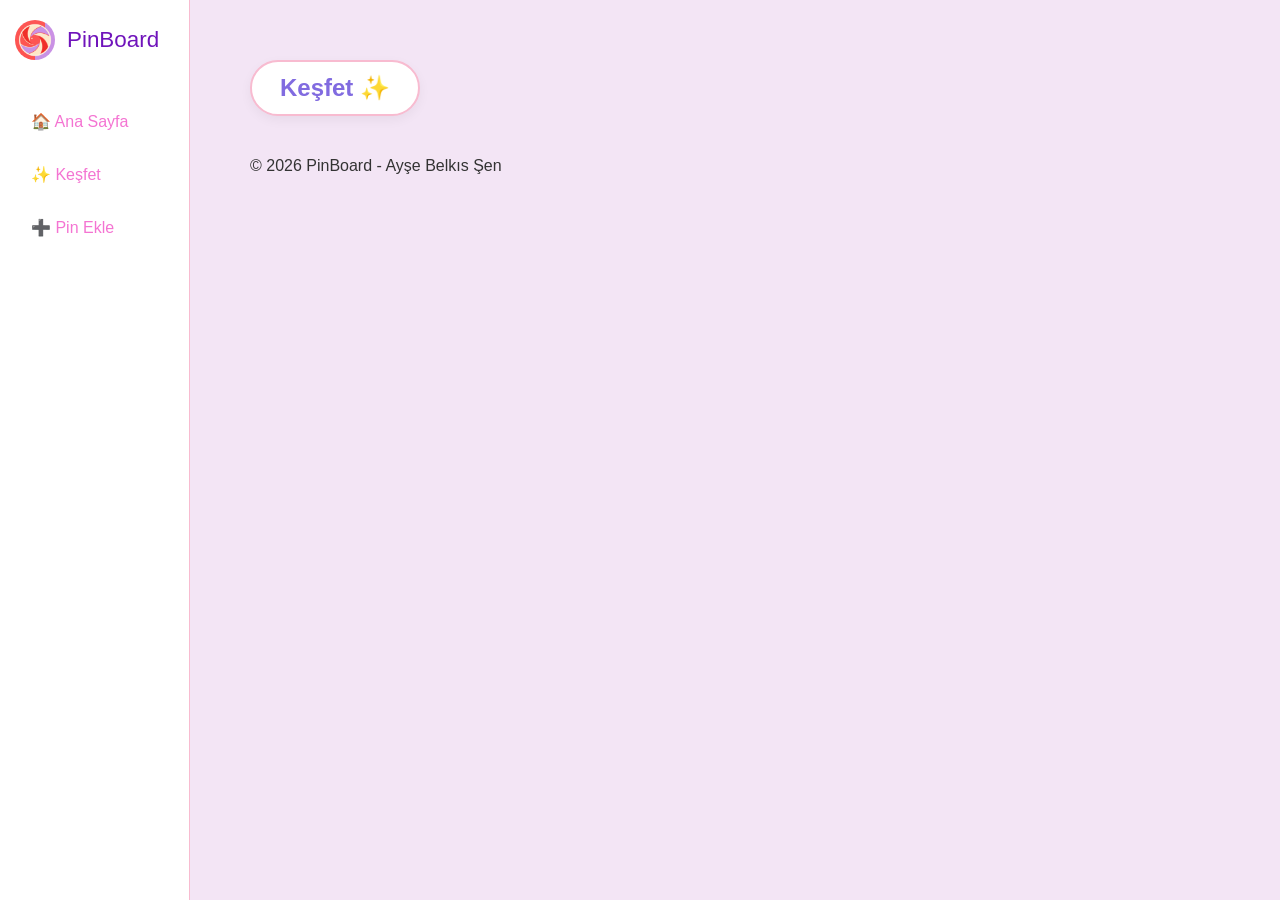
<file: index.html>
<!DOCTYPE html>
<html lang="tr">
<head>
    <meta charset="UTF-8">
    <meta name="viewport" content="width=device-width, initial-scale=1.0">
    <title> pinboard - Ana sayfa </title>
    
    <link rel="icon" type="image/png" href="logo2.png">
    <link rel="stylesheet" href="still.css">
</head>
<body>
    

    
    <header class="yan-menu">
        <div class="logo-alani">
            <img src="logo2.png" alt="Logo">
            <h2>PinBoard</h2>
        </div>
        <nav class="menu-linkler">
            <a href="index.html">🏠 Ana Sayfa</a>
            <a href="#">✨ Keşfet</a>
            <a href="pin_ekle.html">➕ Pin Ekle</a>

        </nav>
    </header>

    
    <main class="ana-icerik">
        <section class="baslik kapsulu">
            <h1>Keşfet ✨</h1>
        </section>
        <section class="form alanı">
            <form id="pin-form"novidate>
                
                

        </section>
        <section class="pin-galerisi" id="galeri">
            <div class="kart">
                <img src="kedy.jpeg" alt="kedy">
                
            </div>

            <div class="kart">
                <img src="" alt="ayse">
                
            </div>

            <div class="kart">
                <img src="https://picsum.photos/300/180" alt="Kahve ve Kitap">
                
            </div>
        </section>
        <footer>
            <p>© 2026 PinBoard - Ayşe Belkıs Şen</p>
        </footer>
    </main>


<script src="script.js"></script> 
<script>kartlariCiz("galeri");</script>
</body>
</html>
</file>
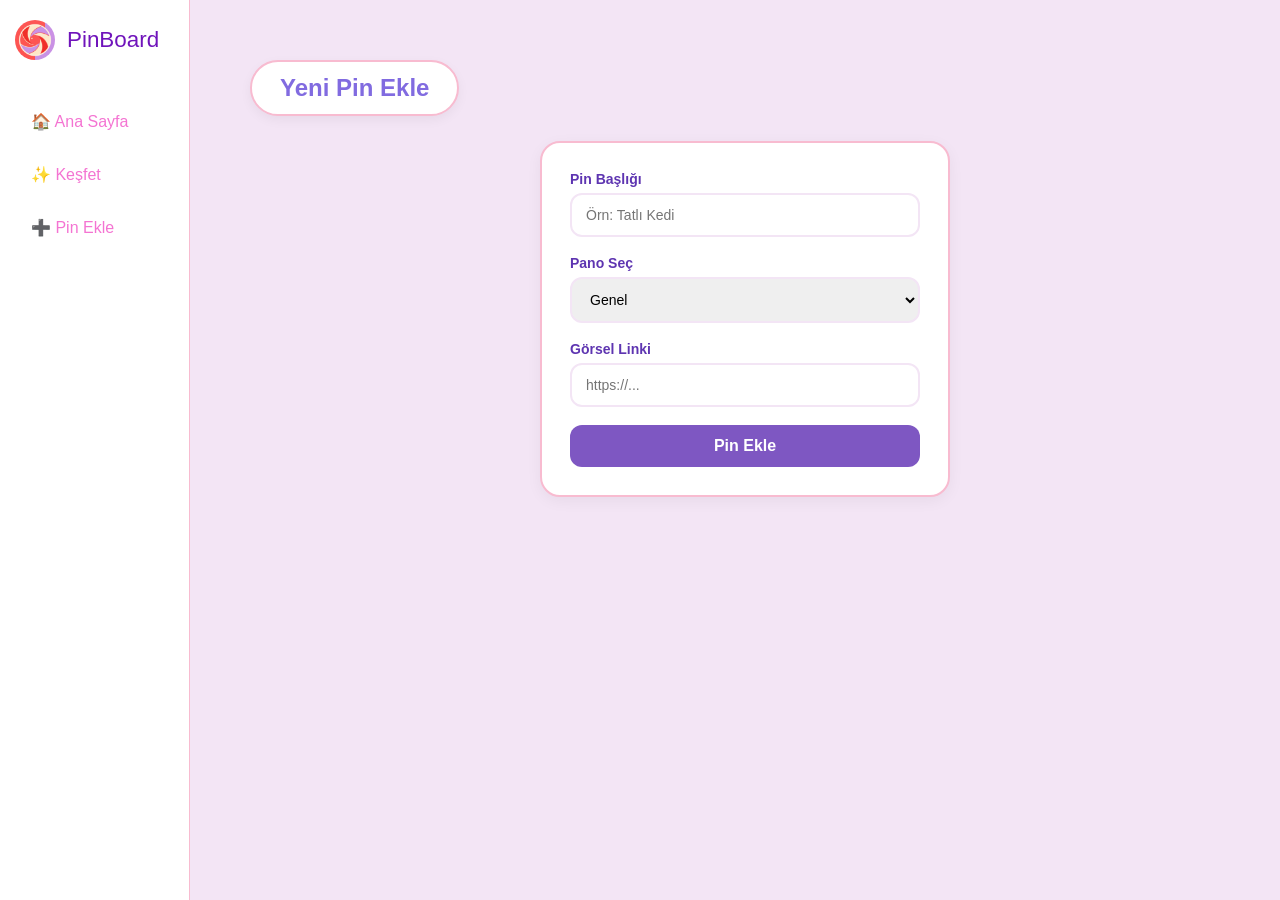
<file: pin_ekle.html>
<!DOCTYPE html>
<html lang="tr">
    <head>
        <meta charset="UTF-8">
        <title>Pin Ekle</title>
        <link rel="icon" type="image/png" href="logo2.png">
        <link rel="stylesheet" href="still.css">
    </head>
    <body>
        <header class="yan-menu">
        <div class="logo-alani">
            <img src="logo2.png" alt="Logo">
            <h2>PinBoard</h2>
        </div>
        <nav class="menu-linkler">
            <a href="index.html">🏠 Ana Sayfa</a>
            <a href="#">✨ Keşfet</a>
            <a href="pin_ekle.html">➕ Pin Ekle</a>

        </nav>
    </header>

       <main class="ana-icerik">
        <section class="baslik-kapsulu">
            <h1>Yeni Pin Ekle</h1>
        </section>
    <section class="form-alani">


        <form id="pin-form" novidate>
            <div class="alan">
                <label for="baslik">Pin Başlığı</label>
                <input type="text" id="baslik" placeholder="Örn: Tatlı Kedi">
            </div>

            <div class="alan">
                <label for="pano-sec">Pano Seç</label>
                <select id="pano-sec">
                    <option value="genel">Genel</option>
                    <option value="hayvanlar">Hayvanlar</option>
                    <option value="yemekler">Yemekler</option>
                    <option value="sehirler">Şehirler</option>
                    <option value="yeni">+ Yeni Pano</option>
                </select>
            </div>
            <div class="alan" id="yeni-pano-alani" style="display:none;">
                <label for="pano">Yeni Pano Adı</label>
                <input type="text" id="pano" placeholder="Yeni Pano Adı">
            </div>
            <div class="alan">
                <label for="gorsel">Görsel Linki</label>
                <input type="text" id="gorsel" placeholder="https://...">
            </div>

            <button type="submit">Pin Ekle</button>
        </form>
    </section>
</main>

        

            
        <script src="script.js"></script>
    </body>
    </html>
</file>
<file: still.css>
body {
    font-family: Arial, sans-serif;
    color: #333;
    background-color: #f3e5f5;
    margin: 0;        
    display: flex;    
}

h1 {
    display:inline-block;   
    background-color: #ffffff;  
    padding: 12px 28px;         
    border-radius: 50px;       
    border: 2px solid #f8bbd0;  
    font-size: 1.5rem;          
    font-weight: 600;
    color: #816be0;             
    margin-bottom: 25px;        
    box-shadow: 0 4px 12px rgba(0,0,0,0.05);
   
}
h2 {
    font-size: 1.2rem;
    font-weight: 500;
    color: #b58ded;             
    margin-bottom: 25px;
}

.baslik_kapsul{
    display:inline-block;
    background-color: #fce4ec;
    padding: 10px 24px;
    border-radius: 50px;
    border:1px solid #f8bbd0;
    margin-bottom: 25px;
    box-shadow:0 4px 10px rgba(0,0,0,0.03);
}

.baslik_kapsul h1{
    font-size: 1.5rem;
    font-weight: 600;
    color: #7909db;
    margin: 0;
}
.yan-menu {
    width: 190px;
    height: 100vh;
    background-color: #ffffff;
    border-right: 1px solid #f8bbd0;
    position: fixed;
    top: 0;
    left: 0;
    padding: 20px 15px;
    box-sizing: border-box;
    display: flex;
    flex-direction: column;
}

.logo-alani {
    display: flex;
    align-items: center;
    gap: 12px;
    margin-bottom: 40px;
}

.logo-alani img {
    width: 40px;
    height: 40px;
    border-radius: 50px;
}

.logo-alani h2 {
    font-size: 1.4rem;
    color: #7014bb;
    margin: 0;
}

.menu-linkler {
    display: flex;
    flex-direction: column;
    gap: 10px;
}

.menu-linkler a {
    padding: 12px 16px;
    color: #f474d2;
    text-decoration: none;
    border-radius: 12px;
    font-weight: 500;
    transition: all 0.2s ease;
}

.menu-linkler a:hover {
    background-color: #fce4ec;
    color: #7014bb;
}


.ana-icerik {
    margin-left: 210px;
    padding: 40px;
    flex-grow: 1;
    display:flex;
    flex-direction: column;
    align-items: flex-start;
}



.pin-galerisi {
    display: grid;   
    grid-template-columns:repeat(auto-fill,minmax(250px,1fr));        
    gap: 20px;             
}


.kart {
    background-color: #fce4ec;
    padding: 16px;
    border: 1px solid #f8bbd0;
    border-radius: 50px;
    box-shadow: 0 10px 20px rgba(0,0,0,0.04); 
    
}


.kart img {
    width: 100%; 
    border-radius: 14px; 
}

.form-alani {
    max-width: 350px;
    width: 100%;
    background-color: #ffffff;
    padding: 28px;
    border-radius: 20px;
    margin-top: 24px auto ;
    border: 2px solid #f8bbd0;
    box-shadow: 0 4px 15px rgba(0, 0, 0, 0.05);
    align-self: center;
}

.alan {
    display: flex;
    flex-direction: column;
    gap: 6px;
    margin-bottom: 18px;
}

.alan label {
    font-weight: bold;
    color: #5e35b1;
    font-size: 14px;
}
.alan select,
.alan input {
    padding: 12px 14px;
    border: 2px solid #f3e5f5;
    border-radius: 12px;
    font-size: 14px;
    outline: none;
}
.alan select:focus,
.alan input:focus {
    border-color: #ce93d8;
}

.form-alani button {
    width: 100%;
    padding: 12px;
    background-color: #7e57c2;
    color: white;
    border: none;
    border-radius: 12px;
    font-size: 16px;
    font-weight: bold;
    cursor: pointer;
}

.form-alani button:hover {
    background-color: #673ab7;
}
</file>
